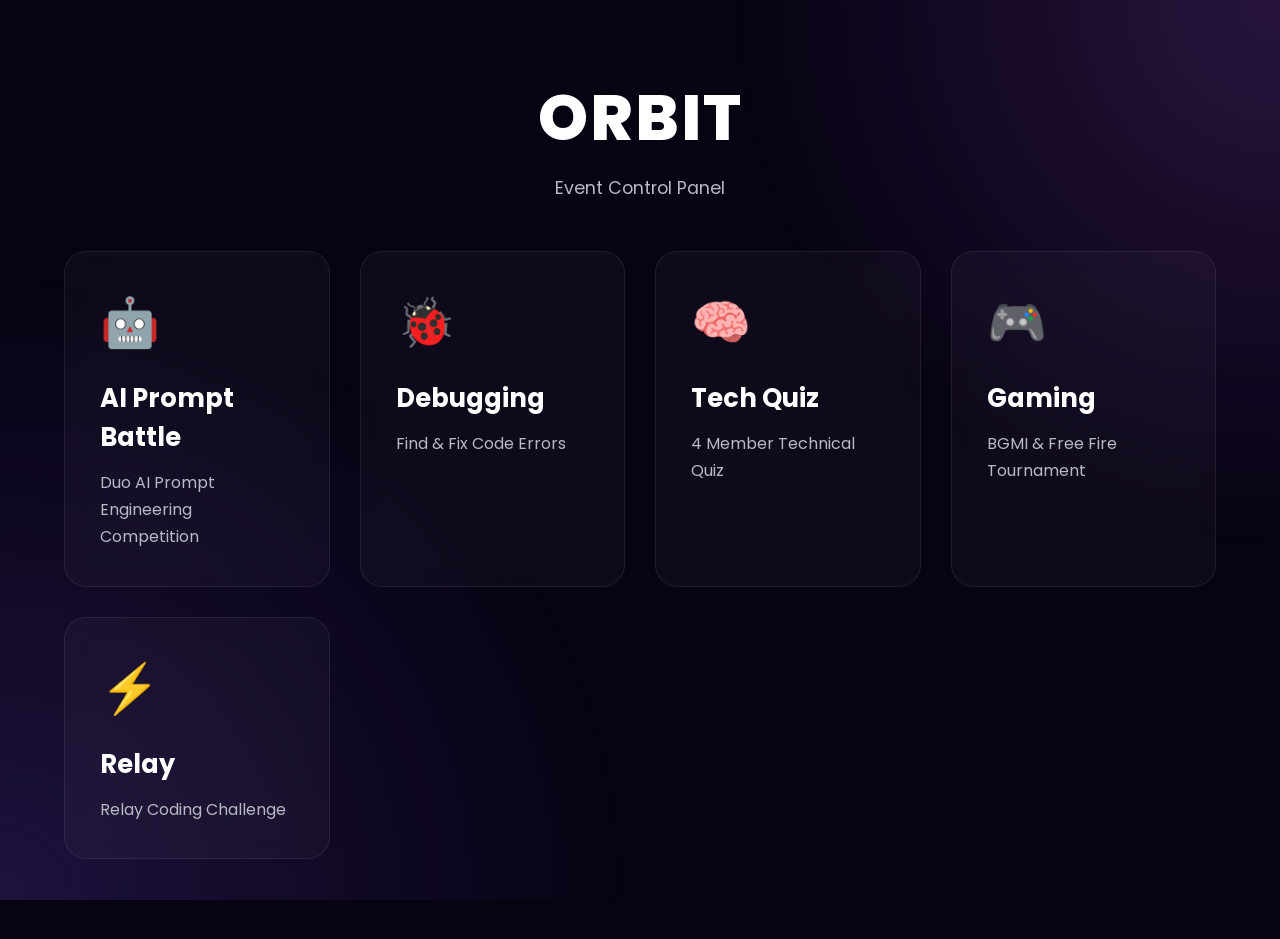
<file: index.html>
<!DOCTYPE html>
<html lang="en">

<head>

    <meta charset="UTF-8">

    <meta name="viewport"
          content="width=device-width, initial-scale=1.0">

    <title>ORBIT Event Control Panel</title>

    <link rel="stylesheet" href="css/style.css">

    <link href="https://fonts.googleapis.com/css2?family=Poppins:wght@300;400;500;600;700;800&display=swap"
          rel="stylesheet">

</head>

<body>

<div class="background-glow"></div>

<header>

    <h1>ORBIT</h1>

    <p>Event Control Panel</p>

</header>

<section class="dashboard">

    <div class="card" data-event="aiprompt">

        <div class="icon">🤖</div>

        <h2>AI Prompt Battle</h2>

        <p>Duo AI Prompt Engineering Competition</p>

    </div>

    <div class="card" data-event="debugging">

        <div class="icon">🐞</div>

        <h2>Debugging</h2>

        <p>Find & Fix Code Errors</p>

    </div>

    <div class="card" data-event="techquiz">

        <div class="icon">🧠</div>

        <h2>Tech Quiz</h2>

        <p>4 Member Technical Quiz</p>

    </div>

    <div class="card" data-event="gaming">

        <div class="icon">🎮</div>

        <h2>Gaming</h2>

        <p>BGMI & Free Fire Tournament</p>

    </div>

    <div class="card" data-event="relay">

        <div class="icon">⚡</div>

        <h2>Relay</h2>

        <p>Relay Coding Challenge</p>

    </div>

</section>

<script src="js/script.js"></script>
</body>

</html>
</file>
<file: css/style.css>
/*============================

GOOGLE FONT

============================*/

@import url('https://fonts.googleapis.com/css2?family=Poppins:wght@300;400;500;600;700;800&display=swap');

/*============================

ROOT

============================*/

:root{

    --bg:#070313;

    --card:#11111B;

    --primary:#8258FB;

    --secondary:#BB65FF;

    --text:#FFFFFF;

    --text-light:#B9B9C5;

    --border:rgba(255,255,255,.08);

    --shadow:0 20px 50px rgba(130,88,251,.18);

    --radius:22px;

}

/*============================

RESET

============================*/

*{

    margin:0;

    padding:0;

    box-sizing:border-box;

    font-family:'Poppins',sans-serif;

}

body{

    min-height:100vh;

    background:var(--bg);

    color:var(--text);

    overflow-x:hidden;

    position:relative;

}

/*============================

BACKGROUND

============================*/

.background-glow{

    position:fixed;

    inset:0;

    background:

    radial-gradient(circle at top right,
    rgba(187,101,255,.18),
    transparent 35%),

    radial-gradient(circle at bottom left,
    rgba(130,88,251,.18),
    transparent 40%);

    z-index:-1;

}

/*============================

HEADER

============================*/

header{

    text-align:center;

    padding:70px 20px 50px;

}

header h1{

    font-size:4rem;

    font-weight:800;

    letter-spacing:2px;

}

header p{

    color:var(--text-light);

    margin-top:10px;

    font-size:1.1rem;

}

/*============================

DASHBOARD

============================*/

.dashboard{

    width:min(1200px,90%);

    margin:auto;

    display:grid;

    grid-template-columns:repeat(auto-fit,minmax(260px,1fr));

    gap:30px;

    padding-bottom:80px;

}

/*============================

CARD

============================*/

.card{

    background:rgba(255,255,255,.03);

    border:1px solid var(--border);

    border-radius:var(--radius);

    padding:35px;

    cursor:pointer;

    transition:.35s;

    backdrop-filter:blur(12px);

}

.card:hover{

    transform:translateY(-10px);

    border-color:var(--primary);

    box-shadow:var(--shadow);

}

.icon{

    font-size:3rem;

    margin-bottom:20px;

}

.card h2{

    margin-bottom:12px;

    font-size:1.6rem;

}

.card p{

    color:var(--text-light);

    line-height:1.7;

}

/*============================

RESPONSIVE

============================*/

@media(max-width:768px){

header h1{

    font-size:2.8rem;

}

.dashboard{

    width:92%;

}

}
</file>
